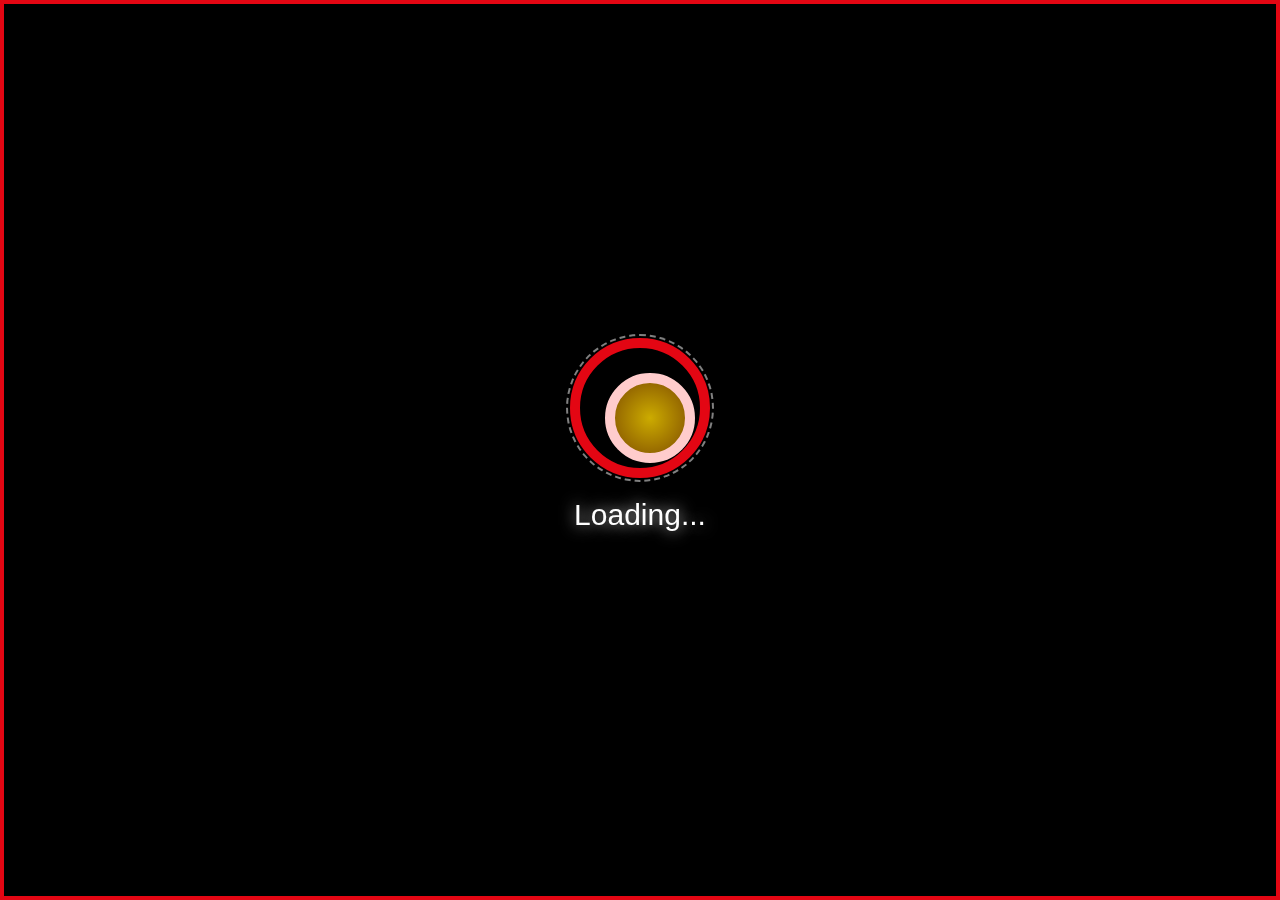
<file: index.html>
<!DOCTYPE html>
<html lang="de">

<head>
    <meta charset="UTF-8">
    <meta name="author" content="KasemSamra">
    <meta name="viewport" content="width=device-width, initial-scale=1.0">
    <title>Rechner</title>
    <link rel="stylesheet" href="./styles.css">
    <link rel="icon" href="img/icon.png">
</head>

<body>
    <div class="loading-screen">
        <div class="loader"></div>
        <p class="lod">Loading...</p>
    </div>
    <header>
        <div class="h1div">
            <h1 class="Rechner">Rechner</h1>
        </div>

    </header>
    <br>
    <br>
    <main>

        <div class="button">
            <button onclick="abschlag()">Abschlag Check</button>
            <button onclick="prognose()">Zählerstand Prognose</button>
        </div>
        <div class="button">
            <button onclick="kubikmeter()">kWh auf Kubikmeter</button>
            <button onclick="nettozu()">Netto zu Brutto Rechner</button>
        </div>
    </main>

    <script src="loadingscr.js"></script>
    <script src="script.js"></script>
</body>

</html>
</file>
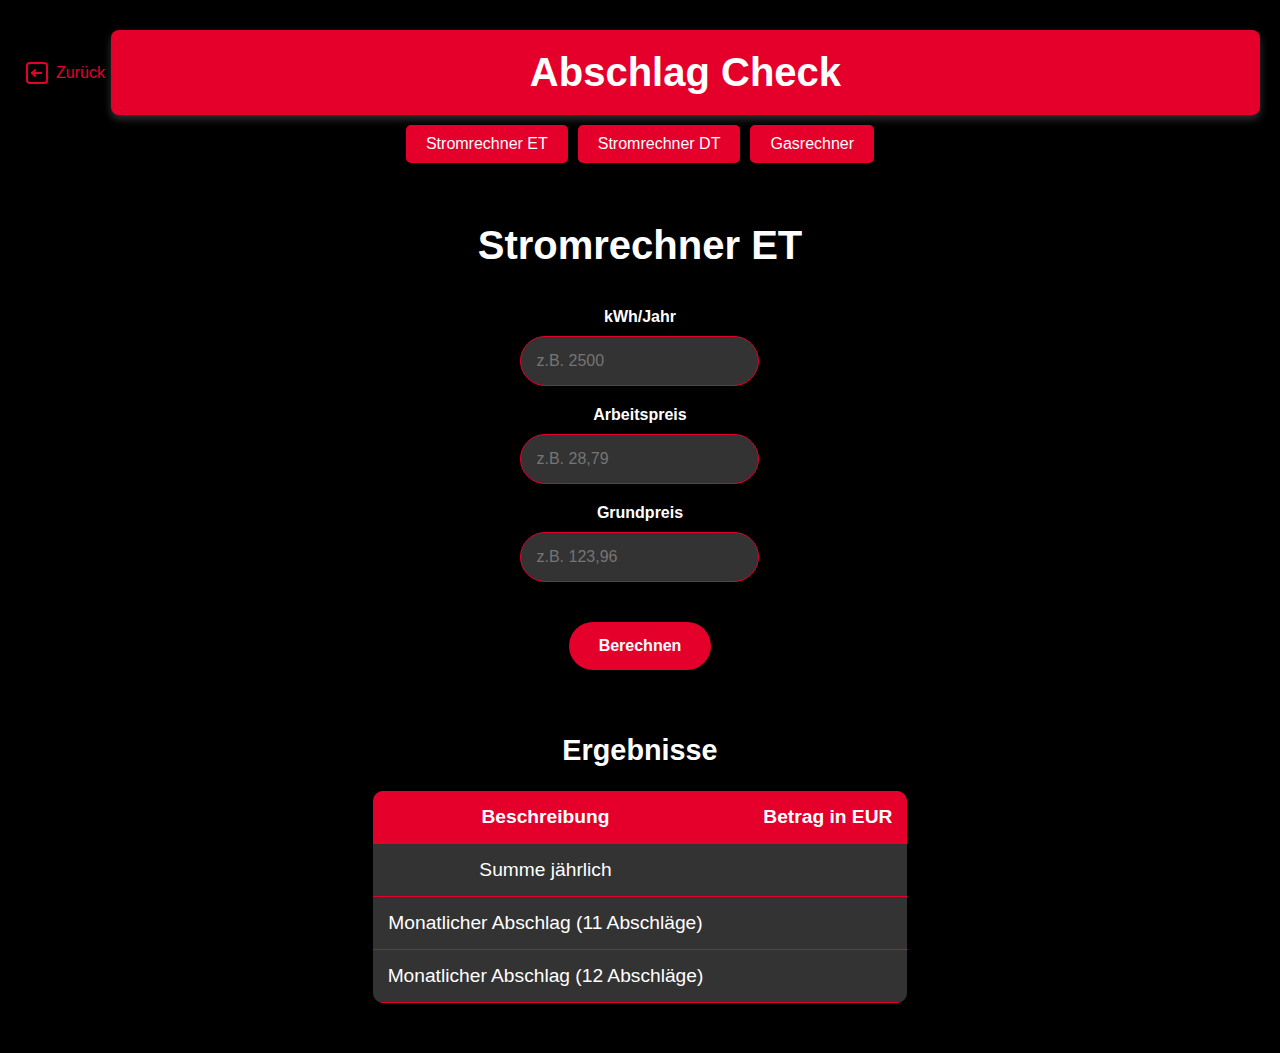
<file: abschlag.html>
<!DOCTYPE html>
<html lang="de">

<head>
    <meta charset="UTF-8">
    <meta name="viewport" content="width=device-width, initial-scale=1.0">
    <title>Abschlag Check</title>
    <meta name="author" content="KasemSamra">
    <link rel="stylesheet" href="abschlag/styles.css">
    <link rel="icon" href="img/icon.png">
</head>

<body>
    <div class="header-container">
        <button class="zuruck" onclick="index()">
            <i class="gg-arrow-left-r"></i>
            <span class="zuru">Zurück</span>
        </button>
        <div class="h1div">
            <h1>Abschlag Check</h1>
        </div>
    </div>

    <div class="button-container">
        <button class="toggle-btn" onclick="toggleContent(1)">Stromrechner ET</button>
        <button class="toggle-btn" onclick="toggleContent(2)">Stromrechner DT</button>
        <button class="toggle-btn" onclick="toggleContent(3)">Gasrechner</button>
    </div>

    <div class="content" id="content-1">
        <div class="container">
            <h1>Stromrechner ET</h1>

            <div class="input-section">
                <label for="verbrauch"><b>kWh/Jahr</b></label>
                <input type="number" id="verbrauch" placeholder="z.B. 2500">

                <label for="arbeitspreis"><b>Arbeitspreis</b></label>
                <input type="number" id="arbeitspreis" placeholder="z.B. 28,79" step="0.01">

                <label for="grundpreis"><b>Grundpreis</b></label>
                <input type="number" id="grundpreis" placeholder="z.B. 123,96" step="0.01">

                <button class="button" onclick="calculate()">Berechnen</button>
            </div>

            <div id="result">
                <h2>Ergebnisse</h2>
                <table>
                    <tr>
                        <th>Beschreibung</th>
                        <th></th>
                        <th>Betrag in EUR</th>
                    </tr>
                    <tr>
                        <td>Summe jährlich</td>
                        <td></td>
                        <td><span id="summe-jaehrlich"></span></td>

                    </tr>
                    <tr>
                        <td>Monatlicher Abschlag (11 Abschläge)</td>
                        <td></td>
                        <td><span id="abschlag-11"></span></td>

                    </tr>
                    <tr>
                        <td>Monatlicher Abschlag (12 Abschläge)</td>
                        <td></td>
                        <td><span id="abschlag-12"></span></td>

                    </tr>
                </table>
            </div>

        </div>
    </div>
    <div class="content" id="content-2">
        <h1>Stromrechner DT</h1>
        <div class="input-section">
            <div class="input-group">
                <div class="input-container">
                    <label for="ht-verbrauch-nt"><b>kWh/Jahr (HT)</b></label>
                    <input type="number" id="ht-verbrauch-nt" placeholder="z.B. 1500">
                </div>

                <div class="input-container">
                    <label class="label" for="nt-verbrauch-nt"><b>kWh/Jahr (NT)</b></label>
                    <input type="number" id="nt-verbrauch-nt" placeholder="z.B. 1000">
                </div>
            </div>

            <div class="input-group">
                <div class="input-container">
                    <label class="label" for="ht-arbeitspreis-nt"><b>Arbeitspreis HT</b></label>
                    <input type="number" id="ht-arbeitspreis-nt" placeholder="z.B. 28,79" step="0.01">
                </div>

                <div class="input-container">
                    <label class="label" for="nt-arbeitspreis-nt"><b>Arbeitspreis NT</b></label>
                    <input type="number" id="nt-arbeitspreis-nt" placeholder="z.B. 18,79" step="0.01">
                </div>
            </div>


            <label for="grundpreis-nt"><b>Grundpreis</b></label>
            <input type="number" id="grundpreis-nt" placeholder="z.B. 123,96" step="0.01">

            <button class="button" onclick="calculateHTNT()">Berechnen</button>
        </div>

        <div id="result-nt">
            <h2>Ergebnisse</h2>
            <table>
                <tr>
                    <th>Beschreibung</th>
                    <th></th>
                    <th>Betrag in EUR</th>
                </tr>
                <tr>
                    <td>Summe jährlich</td>
                    <td></td>
                    <td><span id="summe-jaehrlich-nt"></span></td>
                </tr>
                <tr>
                    <td>Monatlicher Abschlag (11 Abschläge)</td>
                    <td></td>
                    <td><span id="abschlag-11-nt"></span></td>
                </tr>
                <tr>
                    <td>Monatlicher Abschlag (12 Abschläge)</td>
                    <td></td>
                    <td><span id="abschlag-12-nt"></span></td>
                </tr>
            </table>
        </div>



    </div>
    <div class="content" id="content-3">
        <div class="container">
            <h1>Gaspreisrechner</h1>
    
            <div class="input-section">
                <label for="gas-verbrauch"><b>kWh/Jahr</b></label>
                <input type="number" id="gas-verbrauch" placeholder="z.B. 13000">
    
                <label for="gas-arbeitspreis"><b>Arbeitspreis</b></label>
                <input type="number" id="gas-arbeitspreis" placeholder="z.B. 9,79" step="0.01">
    
                <label for="gas-grundpreis"><b>Grundpreis</b></label>
                <input type="number" id="gas-grundpreis" placeholder="z.B. 123,96" step="0.01">
    
                <button class="button" onclick="calculateGas()">Berechnen</button>
            </div>
    
            <div id="gas-result">
                <h2>Ergebnisse</h2>
                <table>
                    <tr>
                        <th>Beschreibung</th>
                        <th></th>
                        <th>Betrag in EUR</th>
                    </tr>
                    <tr>
                        <td>Summe jährlich</td>
                        <td></td>
                        <td><span id="gas-summe-jaehrlich"></span></td>
                    </tr>
                    <tr>
                        <td>Monatlicher Abschlag (11 Abschläge)</td>
                        <td></td>
                        <td><span id="gas-abschlag-11"></span></td>
                    </tr>
                    <tr>
                        <td>Monatlicher Abschlag (12 Abschläge)</td>
                        <td></td>
                        <td><span id="gas-abschlag-12"></span></td>
                    </tr>
                </table>
            </div>
        </div>

    </div>





    <script src="abschlag/script.js"></script>
</body>

</html>
</file>
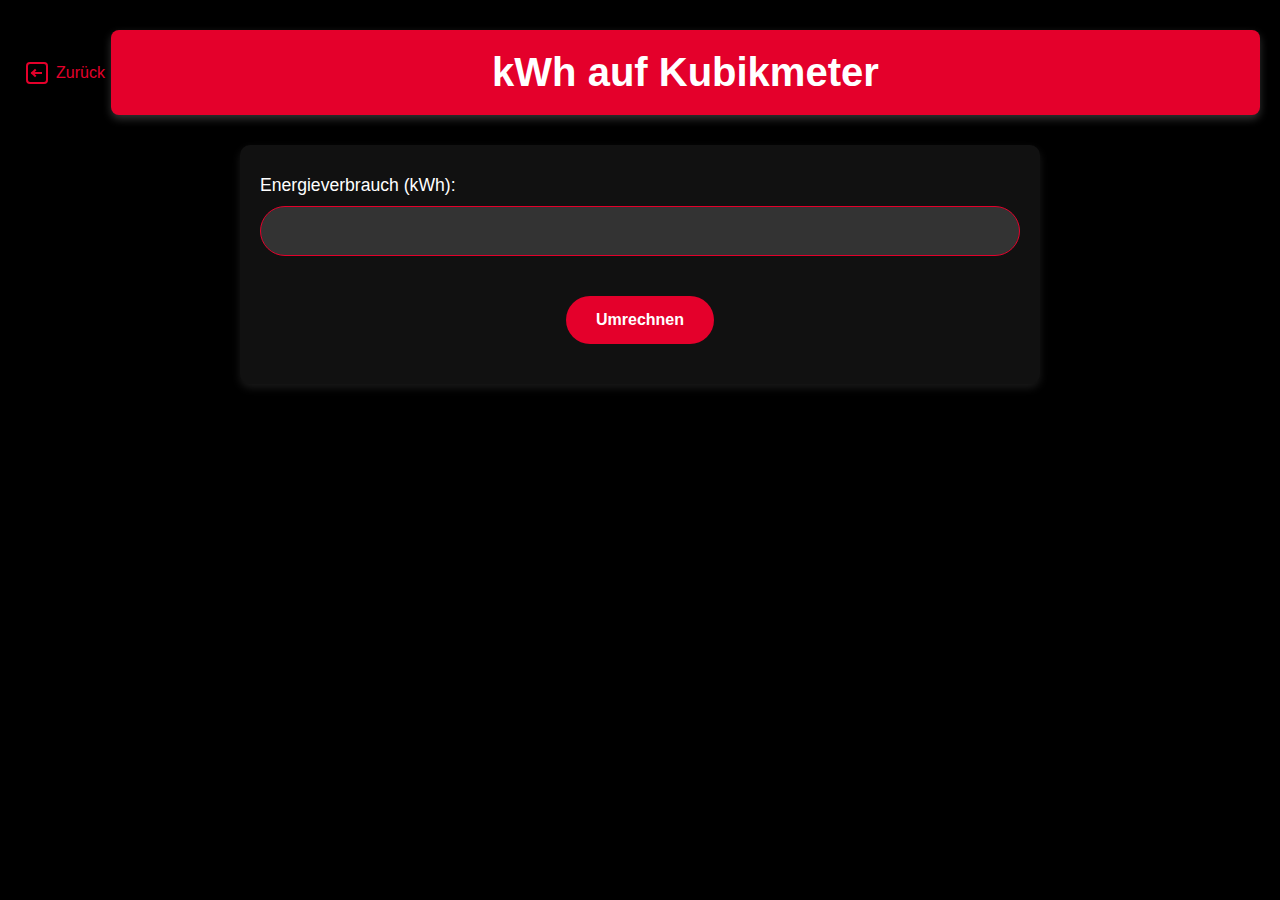
<file: kubikmeter.html>
<!DOCTYPE html>
<html lang="de">
<head>
    <meta charset="UTF-8">
    <meta name="viewport" content="width=device-width, initial-scale=1.0">
    <title>kWh auf Kubikmeter</title>
    <meta name="author" content="KasemSamra">
    <link rel="stylesheet" href="kubikmeter/styles.css">
    <link rel="icon" href="img/icon.png">
</head>
<body>
    <div class="header-container">
        <button class="zuruck" onclick="index()">
            <i class="gg-arrow-left-r"></i>
            <span class="zuru">Zurück</span>
        </button>
        <div class="h1div">
            <h1>kWh auf Kubikmeter</h1>
        </div>
    </div>

    <div class="form-container">
        <div class="form-section">
            <form id="conversionForm">
                <label for="kWh">Energieverbrauch (kWh):</label>
                <input type="number" id="kWh" step="0.01" required>
                <button type="button" class="berechnen" onclick="convertKWhToM3()">Umrechnen</button>
            </form>
            <div id="result"></div>
        </div>
    </div>
</body>
<script src="kubikmeter/script.js"></script>
</html>
</file>
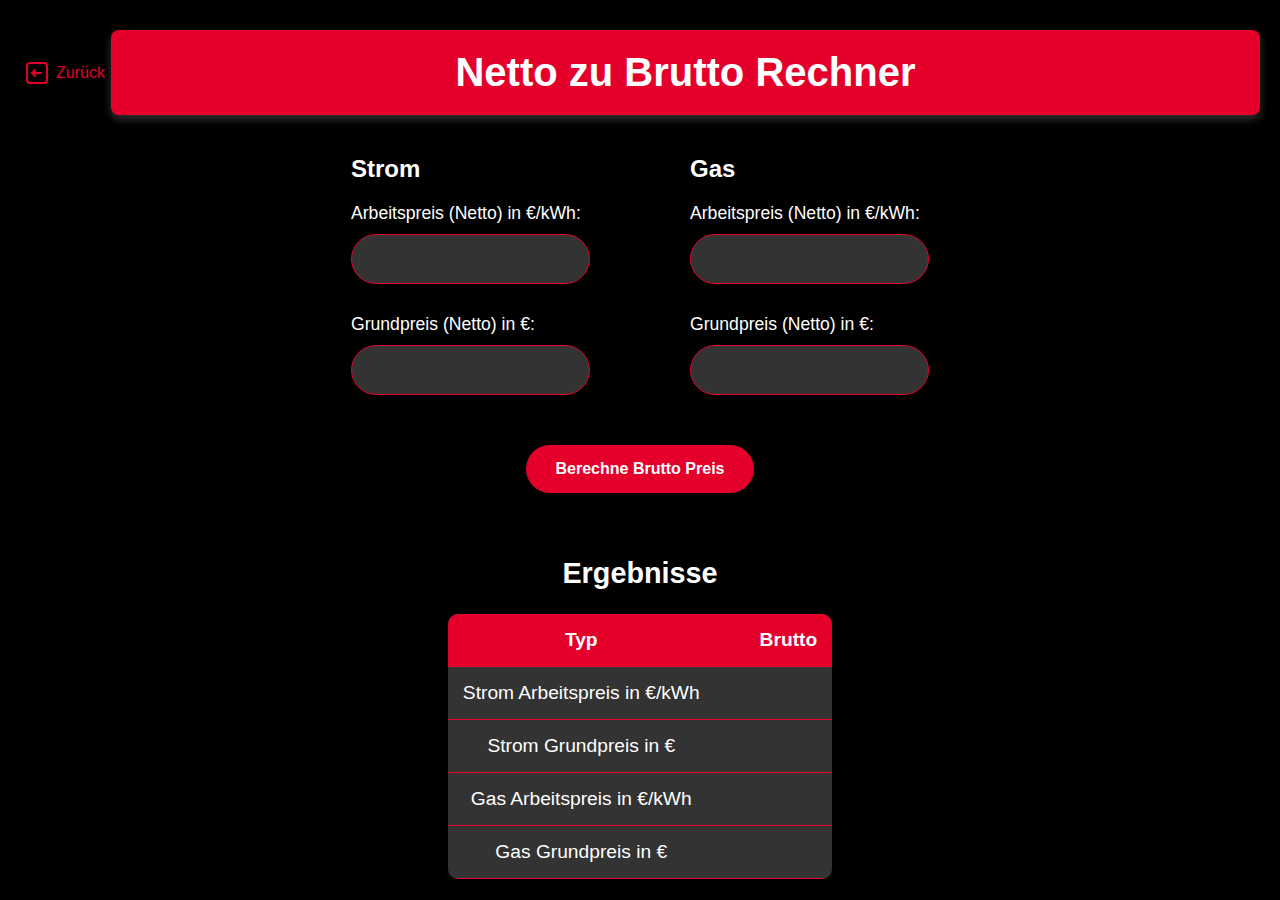
<file: netto.html>
<!DOCTYPE html>
<html lang="de">
<head>
    <meta charset="UTF-8">
    <meta name="viewport" content="width=device-width, initial-scale=1.0">
    <title>Netto zu Brutto Rechner</title>
    <meta name="author" content="KasemSamra">
    <link rel="stylesheet" href="netto/styles.css">
    <link rel="icon" href="img/icon.png">
</head>
<body>
    <div class="header-container">
        <button class="zuruck" onclick="index()">
            <i class="gg-arrow-left-r"></i>
            <span class="zuru">Zurück</span>
        </button>
        <div class="h1div">
            <h1>Netto zu Brutto Rechner</h1>
        </div>
    </div>

    <form id="price-form">
        <div class="form-container">
            <div class="form-section">
                <h2>Strom</h2>
                <label for="strom-netto">Arbeitspreis (Netto) in €/kWh:</label>
                <input type="number" id="strom-netto" step="0.01">
                
                <label for="strom-grundpreis-netto">Grundpreis (Netto) in €:</label>
                <input type="number" id="strom-grundpreis-netto" step="0.01">
            </div>
        
            <div class="form-section">
                <h2>Gas</h2>
                <label for="gas-netto">Arbeitspreis (Netto) in €/kWh:</label>
                <input type="number" id="gas-netto" step="0.01">
                
                <label for="gas-grundpreis-netto">Grundpreis (Netto) in €:</label>
                <input type="number" id="gas-grundpreis-netto" step="0.01">
            </div>
        </div>
        
        <button class="berechnen" type="submit">Berechne Brutto Preis</button>
    </form>

    <div id="result">
        <h2>Ergebnisse</h2>
        <table>
            <tr>
                <th>Typ</th>
                <th></th>
                <th>Brutto</th>
            </tr>
            <tr>
                <td>Strom Arbeitspreis in €/kWh</td>
                <td><span id="strom-netto-display"></span></td>
                <td><span id="strom-brutto"></span></td>
            </tr>
            <tr>
                <td>Strom Grundpreis in €</td>
                <td><span id="strom-grundpreis-netto-display"></span></td>
                <td><span id="strom-grundpreis-brutto"></span></td>
            </tr>
            <tr>
                <td>Gas Arbeitspreis in €/kWh</td>
                <td><span id="gas-netto-display"></span></td>
                <td><span id="gas-brutto"></span></td>
            </tr>
            <tr>
                <td>Gas Grundpreis in €</td>
                <td><span id="gas-grundpreis-netto-display"></span></td>
                <td><span id="gas-grundpreis-brutto"></span></td>
            </tr>
        </table>
    </div>
    

    <script src="netto/script.js"></script>
</body>
</html>
</file>
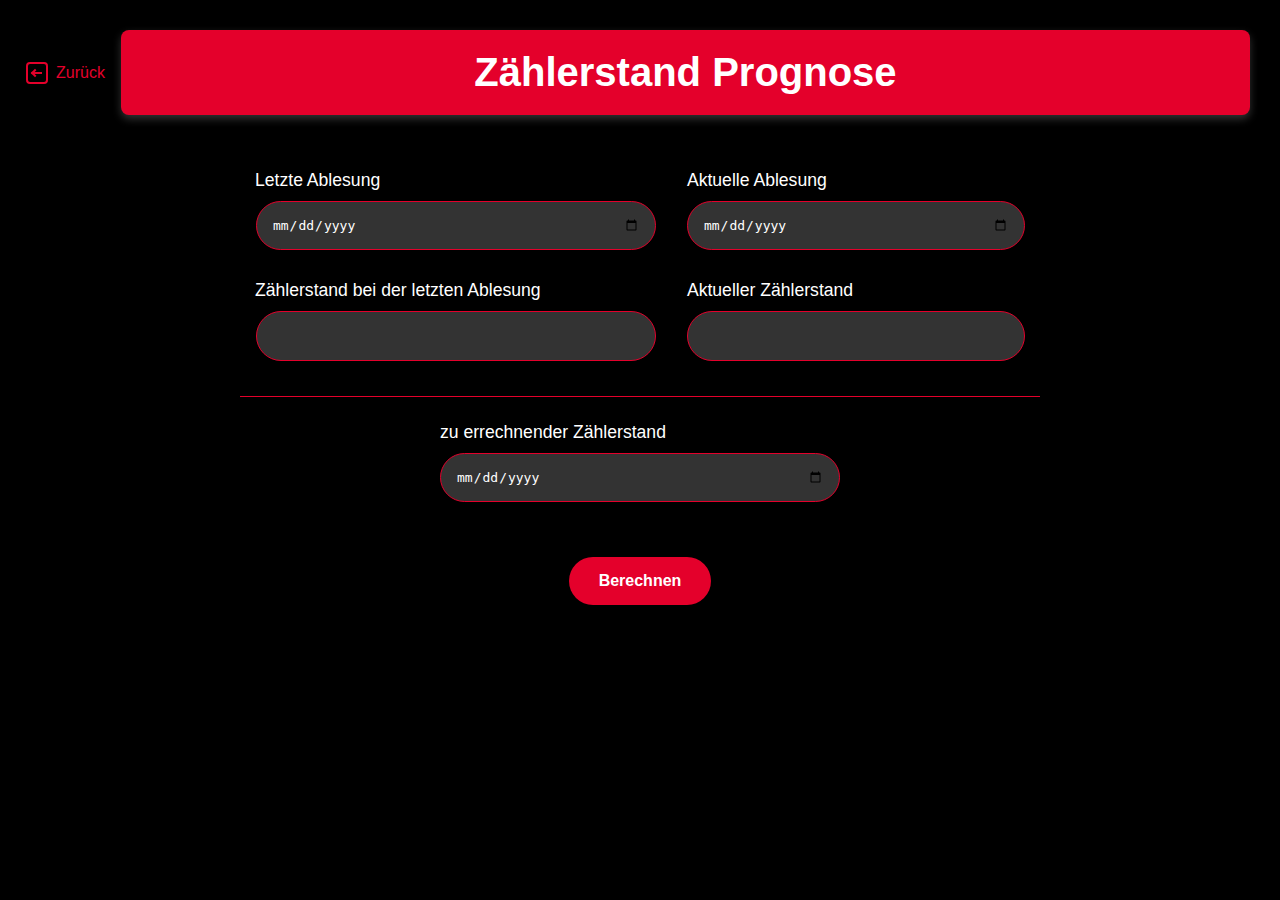
<file: prognose.html>
<!DOCTYPE html>
<html lang="de">

<head>
    <meta charset="UTF-8">
    <meta name="viewport" content="width=device-width, initial-scale=1.0">
    <title>Zählerstand Prognose</title>
    <meta name="author" content="KasemSamra">
    <link rel="stylesheet" href="prognose/styles.css">
    <link rel="icon" href="img/icon.png">
</head>

<body>
    <div class="header-container">
        <div class="button-container">
            <button class="zuruck" onclick="index()">
                <i class="gg-arrow-left-r"></i>
                <span>Zurück</span>
            </button>
        </div>
        <div class="h1div">
            <h1>Zählerstand Prognose</h1>
        </div>
    </div>
    <table>
        <tr>
            <td>
                <label for="startDate">Letzte Ablesung</label>
                <input type="date" id="startDate">
    
                <label for="startReading">Zählerstand bei der letzten Ablesung</label>
                <input type="number" id="startReading">
            </td>
    
            <td>
                <label for="currentDate">Aktuelle Ablesung</label>
                <input type="date" id="currentDate">
    
                <label for="currentReading">Aktueller Zählerstand</label>
                <input type="number" id="currentReading">
            </td>
        </tr>
        <tr>
            <td colspan="2">
                <div class="centered">
                    <label for="futureDate">zu errechnender Zählerstand</label>
                    <input type="date" id="futureDate"> 
                </div>
            </td>
        </tr>
        
        
    </table>
    
    
    <button class="berechnen" onclick="calculateFutureReading()">Berechnen</button>

    <h2 id="result"></h2>

    <script src="prognose/script.js"></script>
</body>

</html>
</file>
<file: styles.css>
body {
    margin: 0;
    padding: 0;
    background-color: #000000;
    font-family: 'Arial', sans-serif;
    color: #333;
    display: flex;
    flex-direction: column;
    align-items: center;
    justify-content: center;
    user-select: none;

}


header {
    width: 100%;
    background-color: #e30613; 
    padding: 30px 0; 
    text-align: center;
    box-shadow: 0 4px 8px rgba(0, 0, 0, 0.1); 
}

.h1div {
    display: inline-block;
    padding: 15px 30px;
    background-color: #ffffff;
    border-radius: 50px; 
    box-shadow: 0px 4px 12px rgba(0, 0, 0, 0.15); 
}

h1.Rechner {
    color: #e30613; 
    font-size: 3em; 
    margin: 0;
    
}


.button {
    display: flex;
    justify-content: center;
    flex-wrap: wrap;
    gap: 20px;
    margin-top: 40px;
}

button {
    background-color: #e30613;
    color: #ffffff;
    border: none;
    padding: 20px;
    font-size: 1.2em;
    font-weight: bold; 
    border-radius: 50px;
    cursor: pointer;
    box-shadow: 0px 6px 12px rgba(0, 0, 0, 0.2); 
    transition: background-color 0.3s, transform 0.3s, box-shadow 0.3s;
    width: 300px; 
    text-align: center;
}

button:hover {
    background-color: #bf0b10;
    transform: translateY(-5px) scale(1.05); 
    box-shadow: 0px 10px 20px rgba(0, 0, 0, 0.3);
}


br {
    line-height: 0.5;
}

::-webkit-scrollbar {
    width: 10px;
}

::-webkit-scrollbar-track {
    background: #e0e0e0;
}

::-webkit-scrollbar-thumb {
    background-color: #e30613; 
    border-radius: 10px;
    border: 2px solid #f0f0f0;
}

.loading-screen {
    position: fixed;
    top: 0;
    left: 0;
    right: 0;
    bottom: 0;
    display: flex;
    flex-direction: column;
    justify-content: center;
    align-items: center;
    background-color: rgb(0, 0, 0);
    z-index: 1000;
    transition: opacity 0.5s ease;
    border: 4px solid #e30613;
    box-shadow: 0 0 40px rgba(255, 28, 28, 0.5);

}

.loader {
    width: 120px; 
    height: 120px;
    border-radius: 50%;
    position: relative;
    border: 10px solid #e30613; 
    animation: spin 1.5s linear infinite;
}

.loader:before {
    content: '';
    position: absolute;
    width: 100%;
    height: 100%;
    border-radius: 50%;
    border: 10px solid #ffcccc; 
    animation: pulse 1.5s ease-in-out infinite;
}

@keyframes spin {
    0% { transform: rotate(0deg); }
    100% { transform: rotate(360deg); }
}

@keyframes pulse {
    0%, 100% { transform: scale(1); }
    50% { transform: scale(1.1); }
}

.lod {
    margin-top: 20px;
    font-size: 30px; 
    text-shadow: 0 0 15px rgba(255, 255, 255, 0.8);
    animation: glow 1.5s infinite alternate;
    color: white;
}

@keyframes glow {
    0% { text-shadow: 0 0 15px rgba(255, 28, 28, 1); }
    100% { text-shadow: 0 0 25px rgba(255, 242, 0, 1), 0 0 30px rgba(255, 242, 0, 1); }
}


.loader::after {
    content: '';
    position: absolute;
    top: 50%;
    left: 50%;
    width: 120%;
    height: 120%;
    border: 2px dashed rgba(255, 255, 255, 0.5);
    border-radius: 50%;
    transform: translate(-50%, -50%);
    animation: electric 2s linear infinite;
}

@keyframes electric {
    0%, 100% { opacity: 1; }
    50% { opacity: 0; }
}


.loader:before {
    content: '';
    position: absolute;
    width: 70px; 
    height: 70px; 
    border-radius: 50%;
    background: radial-gradient(circle, rgba(255, 214, 0, 0.8), rgba(255, 155, 0, 0.5)); 
    top: 25px; 
    left: 25px; 
    animation: gas-effect 1.5s ease-in-out infinite;
}

@keyframes gas-effect {
    0%, 100% { transform: scale(1); }
    50% { transform: scale(1.1); }
}



@media (max-width: 768px) {
    header {
        padding: 20px 0;
    }

    h1.Rechner {
        font-size: 2.2em;
    }

    button {
        padding: 15px 30px;
        font-size: 1em;
    }
}
</file>
<file: abschlag/styles.css>
body {
    margin: 0;
    background: #000000;
    font-family: Arial, sans-serif;
    display: flex;
    flex-direction: column;
    align-items: center;
    justify-content: center;
    padding: 20px;
    color: #ffffff;
}

.header-container {
    display: flex;
    align-items: center; 
    justify-content: space-between; 
    width: 100%;
    padding: 10px;
    user-select: none;
}

.zuruck {
    display: flex;
    align-items: center;
    background: transparent;
    border: none;
    color: #e4002b;
    cursor: pointer;
    font-size: 16px;
    transition: color 0.3s;
}

.zuruck:hover {
    color: #bd0426; 
}

.gg-arrow-left-r {
    margin-right: 8px; 
    box-sizing: border-box;
    position: relative;
    display: block;
    width: 22px;
    height: 22px;
    border: 2px solid;
    border-color: currentColor;
    transform: scale(var(--ggs, 1));
    border-radius: 4px;
}

.gg-arrow-left-r::after,
.gg-arrow-left-r::before {
    content: "";
    display: block;
    box-sizing: border-box;
    position: absolute;
    left: 4px;
}

.gg-arrow-left-r::after {
    width: 6px;
    height: 6px;
    border-bottom: 2px solid;
    border-left: 2px solid;
    border-color: currentColor;
    transform: rotate(45deg);
    bottom: 6px;
}

.gg-arrow-left-r::before {
    width: 10px;
    height: 2px;
    bottom: 8px;
    background: currentColor;
}

.h1div {
    background: #e4002b;
    padding: 20px;
    border-radius: 8px;
    box-shadow: 0px 4px 8px rgba(255, 255, 255, 0.2);
    text-align: center;
    flex-grow: 2; 
}

h1 {
    color: #ffffff;
    font-size: 2.5em;
    font-weight: bold;
    margin: 0;
    padding: 0;
    text-align: center;
    user-select: none;
}

.button-container {
    display: flex;
    justify-content: center;
    gap: 10px;
    margin-bottom: 20px;
}

.toggle-btn {
    padding: 10px 20px;
    font-size: 16px;
    background-color: #e4002b;
    color: white;
    border: none;
    border-radius: 5px;
    cursor: pointer;
    transition: background-color 0.3s;
}

.toggle-btn:hover {
    background-color: #9e0420;
}

.content {
    display: none;
    margin-top: 10px;
    padding: 10px;
    border-radius: 5px;
    max-width: auto;
    margin-left: auto;
    margin-right: auto;
}

.container, .input-section {
    max-width: 600px;
    margin: 0 auto;
    padding: 20px;
    border-radius: 8px;
    box-shadow: 0 0 10px rgba(0, 0, 0, 0.1);
    text-align: center;
}

.input-section, .output-section {
    margin-top: 20px;
}

label {
    display: block;
    margin-bottom: 5px;
}

input {
    background-color: #333; 
    color: #ffffff;
    padding: 15px;
    margin: 5px 0 20px 0;
    border: 1px solid #e4002b; 
    border-radius: 25px;
    font-size: 1em;
    box-sizing: border-box;
}

.button {
    display: block;
    margin: 20px auto;
    font-size: 1em;
    border-radius: 25px;
    border: none;
    background: #e4002b;
    padding: 15px 30px;
    cursor: pointer;
    font-weight: bold;
    color: #ffffff;
    transition: background-color 0.3s, transform 0.3s;
    user-select: none;
}

.button:hover {
    background-color: #b80022;
    transform: translateY(-2px);
}

.output-section {
    margin-top: 20px;
}

.output-section h3 {
    margin-bottom: 10px;
}

.output-section p {
    margin-bottom: 5px;
}

#result, #result-nt, #gas-result {
    margin-top: 20px;
    text-align: center;
    color: #ffffff;
    font-size: 1.2em;
}

table {
    width: 100%;
    max-width: 800px;
    margin: 0 auto;
    border-collapse: collapse;
    background: #333;
    border-radius: 10px;
    overflow: hidden;
}

th, td {
    padding: 15px;
    text-align: center;
    border-bottom: 1px solid #e4002b;
}

th {
    background: #e4002b;
    color: #ffffff;
    font-weight: bold;
}

td {
    color: #ffffff;
}

tr:hover td {
    background: #444;
}

a {
    color: #e4002b;
    text-decoration: none;
}

a:hover {
    color: #ffffff;
}

::-webkit-scrollbar {
    width: 10px;
}

::-webkit-scrollbar-track {
    background: #e0e0e0;
}

::-webkit-scrollbar-thumb {
    background-color: #e30613; 
    border-radius: 10px;
    border: 2px solid #f0f0f0;
}

.input-group {
    display: flex;
    justify-content: space-between; 
    margin-bottom: 20px;
}

.input-container {
    flex: 1;
    margin-right: 10px; 
}

.input-container:last-child {
    margin-right: 0;
}

.label {
    display: block; 
    margin-bottom: 5px; 
    text-align: center;
}
</file>
<file: kubikmeter/styles.css>
body {
    margin: 0;
    background: #000000;
    font-family: Arial, sans-serif;
    display: flex;
    flex-direction: column;
    align-items: center;
    justify-content: center;
    padding: 20px;
    color: #ffffff;
}

.header-container {
    display: flex;
    align-items: center; 
    justify-content: space-between; 
    width: 100%;
    padding: 10px;
    user-select: none;
}

.zuruck {
    display: flex;
    align-items: center;
    background: transparent;
    border: none;
    color: #e4002b;
    cursor: pointer;
    font-size: 16px;
    transition: color 0.3s;
}

.zuruck:hover {
    color: #bd0426; 
}

.gg-arrow-left-r {
    margin-right: 8px; 
    box-sizing: border-box;
    position: relative;
    display: block;
    width: 22px;
    height: 22px;
    border: 2px solid;
    border-color: currentColor;
    transform: scale(var(--ggs, 1));
    border-radius: 4px;
}

.gg-arrow-left-r::after,
.gg-arrow-left-r::before {
    content: "";
    display: block;
    box-sizing: border-box;
    position: absolute;
    left: 4px;
}

.gg-arrow-left-r::after {
    width: 6px;
    height: 6px;
    border-bottom: 2px solid;
    border-left: 2px solid;
    border-color: currentColor;
    transform: rotate(45deg);
    bottom: 6px;
}

.gg-arrow-left-r::before {
    width: 10px;
    height: 2px;
    bottom: 8px;
    background: currentColor;
}

.h1div {
    background: #e4002b;
    padding: 20px;
    border-radius: 8px;
    box-shadow: 0px 4px 8px rgba(255, 255, 255, 0.2);
    text-align: center;
    flex-grow: 2; 
}

h1 {
    color: #ffffff;
    font-size: 2.5em;
    font-weight: bold;
    margin: 0;
    padding: 0;
    user-select: none;
}

.form-container {
    display: flex;
    justify-content: center;
    width: 100%;
    max-width: 800px;
    margin: 20px auto;
}

.form-section {
    width: 100%;
    padding: 20px;
    background-color: #111;
    border-radius: 10px;
    box-shadow: 0px 4px 8px rgba(255, 255, 255, 0.1);
}

label {
    color: #ffffff; 
    margin: 10px 0 5px 0;
    font-size: 1.1em;
    display: block;
    text-align: left;
}

input {
    width: 100%;
    background-color: #333; 
    color: #ffffff;
    padding: 15px;
    margin: 5px 0 20px 0;
    border: 1px solid #e4002b; 
    border-radius: 25px;
    font-size: 1em;
    box-sizing: border-box;
}

.berechnen {
    display: block;
    margin: 20px auto;
    font-size: 1em;
    border-radius: 25px;
    border: none;
    background: #e4002b;
    padding: 15px 30px;
    cursor: pointer;
    font-weight: bold;
    color: #ffffff;
    transition: background-color 0.3s, transform 0.3s;
    user-select: none;
}

.berechnen:hover {
    background-color: #b80022;
    transform: translateY(-2px);
}

#result {
    margin-top: 20px;
    text-align: center;
    color: #ffffff;
    font-size: 1.2em;
}
::-webkit-scrollbar {
    width: 10px;
}

::-webkit-scrollbar-track {
    background: #e0e0e0;
}

::-webkit-scrollbar-thumb {
    background-color: #e30613; 
    border-radius: 10px;
    border: 2px solid #f0f0f0;
}
</file>
<file: netto/styles.css>
body {
    margin: 0;
    background: #000000;
    font-family: Arial, sans-serif;
    display: flex;
    flex-direction: column;
    align-items: center;
    justify-content: center;
    padding: 20px;
    color: #ffffff;
}

.header-container {
    display: flex;
    align-items: center; 
    justify-content: space-between; 
    width: 100%;
    padding: 10px;
    user-select: none;
}

.zuruck {
    display: flex;
    align-items: center;
    background: transparent;
    border: none;
    color: #e4002b;
    cursor: pointer;
    font-size: 16px;
    transition: color 0.3s;
}

.zuruck:hover {
    color: #bd0426; 
}

.gg-arrow-left-r {
    margin-right: 8px; 
    box-sizing: border-box;
    position: relative;
    display: block;
    width: 22px;
    height: 22px;
    border: 2px solid;
    border-color: currentColor;
    transform: scale(var(--ggs, 1));
    border-radius: 4px;
}

.gg-arrow-left-r::after,
.gg-arrow-left-r::before {
    content: "";
    display: block;
    box-sizing: border-box;
    position: absolute;
    left: 4px;
}

.gg-arrow-left-r::after {
    width: 6px;
    height: 6px;
    border-bottom: 2px solid;
    border-left: 2px solid;
    border-color: currentColor;
    transform: rotate(45deg);
    bottom: 6px;
}

.gg-arrow-left-r::before {
    width: 10px;
    height: 2px;
    bottom: 8px;
    background: currentColor;
}

.h1div {
    background: #e4002b;
    padding: 20px;
    border-radius: 8px;
    box-shadow: 0px 4px 8px rgba(255, 255, 255, 0.2);
    text-align: center;
    flex-grow: 2; 
}

h1 {
    color: #ffffff;
    font-size: 2.5em;
    font-weight: bold;
    margin: 0;
    padding: 0;
    user-select: none;
}

label {
    color: #ffffff; 
    margin: 10px 0 5px 0;
    font-size: 1.1em;
    display: block;
    text-align: left;
    width: 100%;
    max-width: 400px; 
}

input {
    width: 100%;
    max-width: 400px; 
    background-color: #333; 
    color: #ffffff;
    padding: 15px;
    margin: 5px 0 20px 0;
    border: 1px solid #e4002b; 
    border-radius: 25px;
    font-size: 1em;
    box-sizing: border-box;
}


.form-container {
    display: flex;
    justify-content: space-around;
    gap: 80px; 
    width: 100%;
    max-width: 800px;
    margin: 0 auto;
}

.form-section {
    flex: 1;
    padding: 10px;
}


.berechnen {
    display: block;
    margin: 20px auto;
    font-size: 1em;
    border-radius: 25px;
    border: none;
    background: #e4002b;
    padding: 15px 30px;
    cursor: pointer;
    font-weight: bold;
    color: #ffffff;
    transition: background-color 0.3s, transform 0.3s;
    user-select: none;
}

.berechnen:hover {
    background-color: #b80022;
    transform: translateY(-2px);
}


#result {
    margin-top: 20px;
    text-align: center;
    color: #ffffff;
    font-size: 1.2em;
}

table {
    width: 100%;
    max-width: 800px;
    margin: 0 auto;
    border-collapse: collapse;
    background: #333;
    border-radius: 10px;
    overflow: hidden;
}

th, td {
    padding: 15px;
    text-align: center;
    border-bottom: 1px solid #e4002b;
}

th {
    background: #e4002b;
    color: #ffffff;
    font-weight: bold;
}

td {
    color: #ffffff;
}

tr:hover td {
    background: #444;
}

a {
    color: #e4002b;
    text-decoration: none;
}

a:hover {
    color: #ffffff;
}

::-webkit-scrollbar {
    width: 10px;
}

::-webkit-scrollbar-track {
    background: #e0e0e0;
}

::-webkit-scrollbar-thumb {
    background-color: #e30613; 
    border-radius: 10px;
    border: 2px solid #f0f0f0;
}
</file>
<file: prognose/styles.css>
body {
    margin: 0;
    background: #000000;
    font-family: Arial, sans-serif;
    display: flex;
    flex-direction: column;
    align-items: center;
    justify-content: center;
    padding: 20px;
    color: #ffffff; 
}

.header-container {
    display: flex; 
    align-items: center; 
    justify-content: space-between;
    width: 100%;
    padding: 10px;
    user-select: none;
}

.zuruck {
    display: flex;
    align-items: center;
    background: transparent;
    border: none;
    color: #e4002b;
    cursor: pointer;
    font-size: 16px;
    transition: color 0.3s;
    
}

.zuruck:hover {
    color: #bd0426; 
}

.gg-arrow-left-r {
    margin-right: 8px; 
    box-sizing: border-box;
    position: relative;
    display: block;
    width: 22px;
    height: 22px;
    border: 2px solid;
    border-color: currentColor;
    transform: scale(var(--ggs, 1));
    border-radius: 4px;
}

.gg-arrow-left-r::after,
.gg-arrow-left-r::before {
    content: "";
    display: block;
    box-sizing: border-box;
    position: absolute;
    left: 4px;
}

.gg-arrow-left-r::after {
    width: 6px;
    height: 6px;
    border-bottom: 2px solid;
    border-left: 2px solid;
    border-color: currentColor;
    transform: rotate(45deg);
    bottom: 6px;
}

.gg-arrow-left-r::before {
    width: 10px;
    height: 2px;
    bottom: 8px;
    background: currentColor;
}

.h1div {
    background: #e4002b;
    padding: 20px;
    border-radius: 8px;
    box-shadow: 0px 4px 8px rgba(255, 255, 255, 0.2);
    text-align: center;
    flex-grow: 1;
    margin: 0 10px; 
}

h1 {
    color: #ffffff;
    font-size: 2.5em;
    font-weight: bold;
    margin: 0;
    padding: 0;
    user-select: none;
}

label {
    color: #ffffff; 
    margin: 10px 0 5px 0;
    font-size: 1.1em;
    display: block;
    text-align: left;
    width: 100%;
    max-width: 400px; 
}

input {
    width: 100%;
    max-width: 400px; 
    background-color: #333;
    color: #ffffff;
    padding: 15px;
    margin: 5px 0 20px 0;
    border: 1px solid #e4002b; 
    border-radius: 25px;
    font-size: 1em;
    box-sizing: border-box;
}

.berechnen {
    font-size: 1em;
    border-radius: 25px;
    border: none;
    background: #e4002b; 
    padding: 15px 30px;
    cursor: pointer;
    font-weight: bold;
    color: #ffffff; 
    transition: background-color 0.3s, transform 0.3s;
    user-select: none;
}

.berechnen:hover {
    background-color: #b80022; 
    transform: translateY(-2px); 
}

#result {
    margin-top: 20px;
    text-align: center;
    font-weight: bold;
    color: #058f00; 
    font-size: 1.2em;
}

table {
    width: 100%;
    max-width: 800px;
    margin: 20px auto;
    border-collapse: collapse;
   
    border-radius: 10px;
    overflow: hidden;
}

td {
    padding: 15px;
    text-align: center;
    border-bottom: 1px solid #e4002b;
    color: #ffffff;
}

tr:last-child td {
    border-bottom: none;
}

.centered {
    text-align: center; 
    display: flex;
    flex-direction: column;
    align-items: center; 
}
::-webkit-scrollbar {
    width: 10px;
}

::-webkit-scrollbar-track {
    background: #e0e0e0;
}

::-webkit-scrollbar-thumb {
    background-color: #e30613; 
    border-radius: 10px;
    border: 2px solid #f0f0f0;
}
</file>
